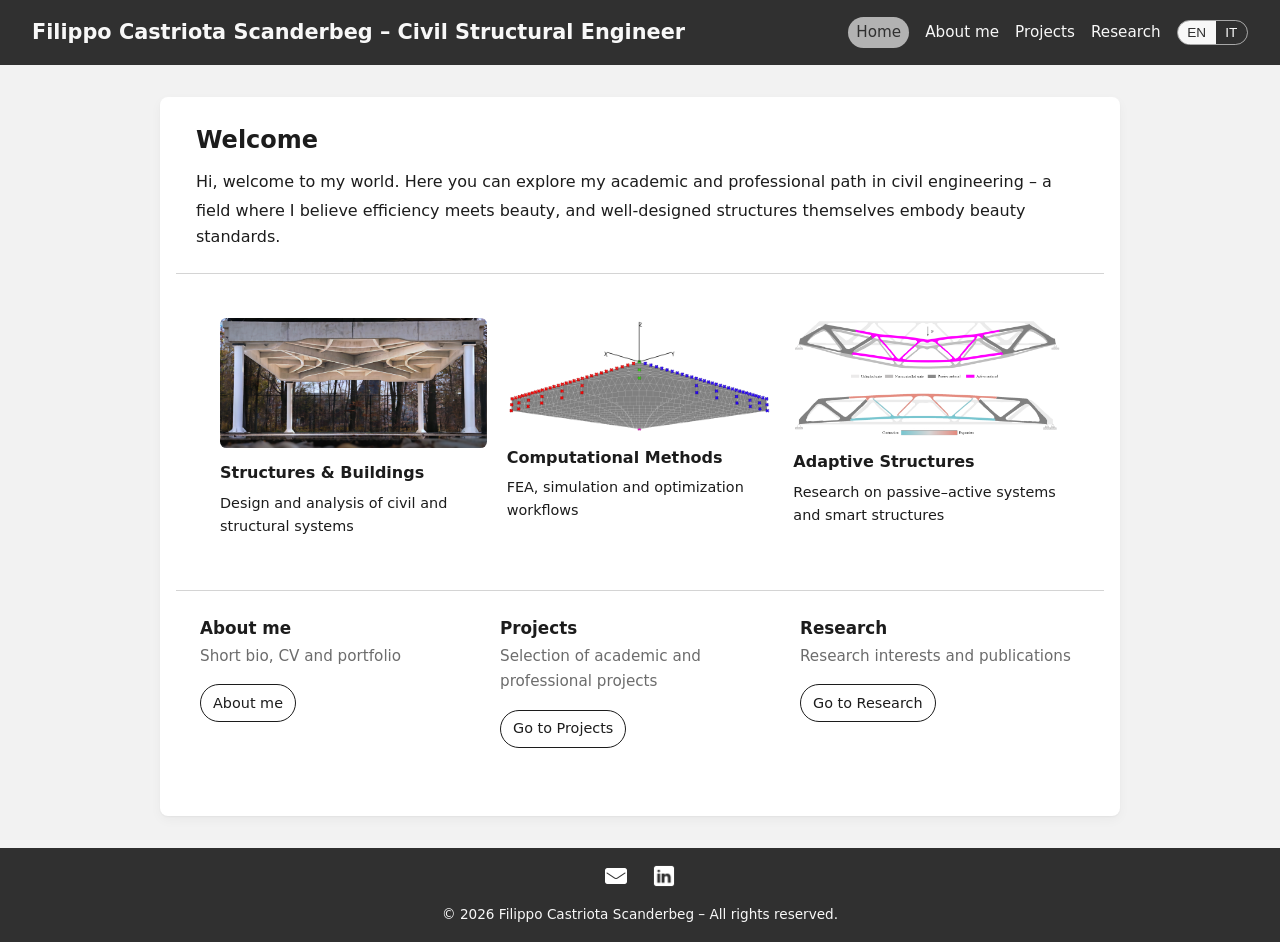
<file: index.html>
<!DOCTYPE html>
<html lang="en">
<head>
  <script>
    (function() {
      try {
        var saved = window.localStorage.getItem('siteLanguage');
        if (saved === 'it' || saved === 'en') {
          document.documentElement.lang = saved;
        }
      } catch (e) {
        // ignore
      }
    })();
  </script>
  <meta charset="UTF-8">
  <meta name="viewport" content="width=device-width, initial-scale=1">
  <title>Filippo Castriota Scanderbeg</title>
  <link rel="preconnect" href="https://fonts.googleapis.com">
  <link rel="preconnect" href="https://fonts.gstatic.com" crossorigin>
  <link rel="stylesheet" href="styles.css">
</head>
<body>
  <header>
    <h1>
      <span data-lang="en">Filippo Castriota Scanderbeg – Civil Structural Engineer</span>
      <span data-lang="it">Filippo Castriota Scanderbeg – Ingegnere Civile Strutturista</span>
    </h1>
    <nav>
      <a href="index.html" data-lang="en" class="active">Home</a>
      <a href="index.html" data-lang="it" class="active">Home</a>
      <a href="about.html" data-lang="en">About me</a>
      <a href="about.html" data-lang="it">Chi sono</a>
      <a href="projects.html" data-lang="en">Projects</a>
      <a href="projects.html" data-lang="it">Progetti</a>
      <a href="research.html" data-lang="en">Research</a>
      <a href="research.html" data-lang="it">Ricerca</a>

      <div class="lang-switcher">
        <button type="button" class="lang-btn" data-lang-switch="en">EN</button>
        <button type="button" class="lang-btn" data-lang-switch="it">IT</button>
      </div>
    </nav>
  </header>

  <main>
    <section>
      <h2 data-lang="en">Welcome<br></h2>
      <h2 data-lang="it">Benvenuto<br></h2>

      <p data-lang="en">
        Hi, welcome to my world. Here you can explore my academic and professional path in civil engineering – a field where I believe efficiency meets beauty, and well-designed structures themselves embody beauty standards.
      </p>
      <p data-lang="it">
        Benvenuto nel mio mondo. Qui puoi esplorare il mio percorso accademico e professionale nell’ingegneria civile – un ambito in cui, per me, l’efficienza incontra la bellezza e le strutture ben progettate incarnano loro stesse i canoni di bellezza.
      </p>
    </section>

    <section class="interests-strip">
      <article class="interest-card">
        <img src="assets/Constructions.png" alt="Buildings and structural engineering" class="interest-image">
        <h3 data-lang="en">Structures & Buildings</h3>
        <h3 data-lang="it">Strutture & Costruzioni</h3>
        <p data-lang="en">Design and analysis of civil and structural systems</p>
        <p data-lang="it">Progettazione e analisi di sistemi civili e strutturali</p>
      </article>

      <article class="interest-card">
        <img src="assets/FEM.png" alt="Computational models and simulations" class="interest-image">
        <h3 data-lang="en">Computational Methods</h3>
        <h3 data-lang="it">Metodi Computazionali</h3>
        <p data-lang="en">FEA, simulation and optimization workflows</p>
        <p data-lang="it">FEA, simulazione e processi di ottimizzazione</p>
      </article>

      <article class="interest-card">
        <img src="assets/Adaptivity.png" alt="Adaptive structural systems illustration" class="interest-image">
        <h3 data-lang="en">Adaptive Structures</h3>
        <h3 data-lang="it">Strutture Adattive</h3>
        <p data-lang="en">Research on passive–active systems and smart structures</p>
        <p data-lang="it">Ricerca su sistemi passivo–attivi e strutture intelligenti</p>
      </article>
    </section>

    <section class="grid">
      <article class="card">
        <h3 data-lang="en">About me<br></h3>
        <h3 data-lang="it">Chi sono<br></h3>
        <p data-lang="en">Short bio, CV and portfolio<br></p>
        <p data-lang="it">Breve bio, CV e portfolio<br></p>
        <div class="card-actions">
          <a href="about.html" data-lang="en">About me</a>
          <a href="about.html" data-lang="it">Chi sono</a>
        </div>
      </article>

      <article class="card">
        <h3 data-lang="en">Projects<br></h3>
        <h3 data-lang="it">Progetti<br></h3>
        <p data-lang="en">Selection of academic and professional projects<br></p>
        <p data-lang="it">Selezione di progetti accademici e professionali<br></p>
        <div class="card-actions">
          <a href="projects.html" data-lang="en">Go to Projects</a>
          <a href="projects.html" data-lang="it">Vai ai Progetti</a>
        </div>
      </article>

      <article class="card">
        <h3 data-lang="en">Research<br></h3>
        <h3 data-lang="it">Ricerca<br></h3>
        <p data-lang="en">Research interests and publications<br></p>
        <p data-lang="it">Interessi di ricerca e pubblicazioni<br></p>
        <div class="card-actions">
          <a href="research.html" data-lang="en">Go to Research</a>
          <a href="research.html" data-lang="it">Vai alla Ricerca</a>
        </div>
      </article>

    </section>
  </main>

<footer class="site-footer">
    <div class="footer-icons">
      <a href="mailto:filippo.castriotascanderbeg@gmail.com" aria-label="Email">
        <img src="assets/icons8-email-48.png" alt="Email">
      </a>
      <a href="https://www.linkedin.com/in/filippo-castriota-scanderbeg-896a7925b" target="_blank" rel="noopener noreferrer" aria-label="LinkedIn">
        <img src="assets/icons8-linkedin-50.png" alt="LinkedIn">
      </a>
    </div>
    © <span id="year"></span> Filippo Castriota Scanderbeg – All rights reserved.
</footer>

  <script>document.getElementById('year').textContent = new Date().getFullYear();</script>
  <script src="lang.js"></script>
</body>
</html>
</file>
<file: styles.css>
[data-lang] { display: none; }
html[lang="en"] [data-lang="en"], html[lang="it"] [data-lang="it"] { display: initial; }
:root {
  --bg:           #f2f2f2;
  --surface:      #ffffff;
  --surface-alt:  #e5e5e5;
  --text:         #1c1c1c;
  --muted:        #6c6c6c;
  --border:       #d4d4d4;
  --primary:      #1c1c1c;
  --primary-light:#dcdcdc;
}

html, body {
  height: 100%;
}

body {
  min-height: 100vh;
  display: flex;
  flex-direction: column;
  font-family: 'Artifakt Element', system-ui, -apple-system, BlinkMacSystemFont, "Segoe UI", sans-serif;
  background: var(--bg);
  color: var(--text);
  line-height: 1.6;
}

main {
  flex: 1 0 auto;
}

footer.site-footer {
  flex-shrink: 0;
}

* {
  box-sizing: border-box;
  margin: 0;
  padding: 0;
}

header {
  background: #303030;
  color: #f8f8f8;
  padding: 1rem 2rem;
  display: flex;
  flex-wrap: wrap;
  align-items: center;
  justify-content: space-between;
  gap: 0.75rem;
}

header h1 {
  font-size: 1.3rem;
}

nav {
  display: flex;
  align-items: center;
  gap: 1rem;
  flex-wrap: wrap;
}

nav a {
  color: #f8f8f8;
  text-decoration: none;
  font-size: 0.95rem;
}

nav a:hover {
  text-decoration: none;
}

nav a.active {
  background: rgba(248, 248, 248, 0.65);
  color: #303030;
  border-radius: 999px;
  padding: 0.2rem 0.5rem;
}

.lang-switcher {
  display: inline-flex;
  border-radius: 999px;
  border: 1px solid rgba(248, 248, 248, 0.6);
  overflow: hidden;
}

.lang-btn {
  background: transparent;
  border: none;
  color: #f8f8f8;
  font-size: 0.85rem;
  padding: 0.25rem 0.6rem;
  cursor: pointer;
}

.lang-btn.active-lang {
  background: #f8f8f8;
  color: #303030;
}

main {
  max-width: 960px;
  margin: 2rem auto;
  padding: 0 1rem 3rem;
  background: var(--surface);
  border-radius: 0.5rem;
  box-shadow:
    0 1px 2px rgba(0,0,0,0.04),
    0 4px 12px rgba(0,0,0,0.04);
}

.hero h2 { margin-bottom: 0.75rem; }
.hero p { margin-bottom: 0.5rem; }

/* Fascia interessi homepage: 3 immagini orizzontali */
.interests-strip {
  margin: 1.5rem 1.25rem 2rem;
  padding: 1.25rem 1.5rem;
  background: transparent;
  border: none;

  display: grid;
  grid-template-columns: repeat(3, minmax(0, 1fr));
  gap: 1.25rem;
}

.interest-card {
  display: flex;
  flex-direction: column;
  align-items: flex-start;
  background: transparent;
  border: none;
}

.interest-image {
  width: 100%;
  border-radius: 0.4rem;
  margin-bottom: 0.75rem;
  display: block;
  object-fit: cover;
}

.interest-card h3 {
  margin-bottom: 0.35rem;
  font-size: 1rem;
}

.interest-card p {
  font-size: 0.9rem;
  color: #1c1c1c;
}

.grid {
  display: grid;
  grid-template-columns: repeat(auto-fit, minmax(220px, 1fr));
  gap: 1.25rem;
  padding: 1.5em 1.5rem 1.25rem;

  border-top: 1px solid var(--border);
}

.card,
.project-card {
  background: #ffffff;
  border: none;
}

.card h3 { margin-bottom: 0.5rem; font-size: 1.05rem; }

.card p { font-size: 0.95rem; color: var(--muted); margin-bottom: 0.75rem; flex-grow: 1; }

.card-actions,
.contact-links {
  display: flex;
  flex-wrap: wrap;
  align-items: center;
  gap: 0.75rem;
  margin-top: 1rem;
}

.card a,
.contact-links a {
  display: inline-flex;
  align-items: center;
  justify-content: center;
  padding: 0.4rem 0.75rem;
  border-radius: 999px;
  border: 1px solid var(--primary);
  color: var(--primary);
  text-decoration: none;
  font-size: 0.9rem;
}

.contact-links { margin-top: 1rem; display: flex; justify-content: center; align-items: center; gap: 1rem; flex-wrap: wrap; }

.card a:hover,
.contact-links a:hover { background: var(--primary-light); }

.contact-address { font-size: 0.95rem; color: var(--muted); white-space: nowrap; }

a { color: #ffffff;
    text-decoration: none;
}
a:hover { text-decoration: none; }

/* Bottoni download CV/Portfolio (about & projects) */
.downloads {
  margin-top: 1rem;
  display: flex;
  flex-wrap: wrap;
  gap: 0.75rem;
}

.downloads a {
  display: inline-flex;
  align-items: center;
  justify-content: center;
  padding: 0.4rem 0.75rem;
  border-radius: 999px;
  border: 1px solid var(--primary);
  color: var(--primary);
  text-decoration: none;
  font-size: 0.9rem;
}

.downloads a:hover {
  background: var(--primary-light);
}

/* Footer styles */
footer.site-footer, footer {
  background: #303030;
  color: #f8f8f8;
  text-align: center;
  padding: 1rem;
  font-size: 0.85rem;
}

.footer-icons {
  display: flex;
  justify-content: center;
  align-items: center;
  gap: 1.5rem;
  margin-bottom: 1rem;
}

.footer-icons img { width: 24px; height: 24px; object-fit: contain; filter: grayscale(1) invert(1); }
.footer-icons a { display: inline-flex; align-items: center; justify-content: center; }

/* Profile page specific */
.profile-img { max-width: 200px; height: auto; border-radius: 0.5rem; margin-bottom: 1rem; display: block; }
.profile-grid { display: flex; align-items: flex-start; gap: 1.5rem; flex-wrap: wrap; }
.profile-text { flex: 1; min-width: 220px; }
.bio-block { margin-top: 0.25rem; margin-bottom: 1rem; }

/* Projects page specific */
.projects-list { display: grid; grid-template-columns: repeat(auto-fit, minmax(260px, 1fr)); gap: 1.5rem; margin-top: 1rem; align-items: start; }

/* Contenitore card progetto */
.project-card {
  border-radius: 0.5rem;
  border: 1px solid var(--border);
  overflow: hidden;
  background: #ffffff;
}

/* TESTATA: immagine di sfondo + titolo sopra */
.project-toggle {
  position: relative;
  display: flex;
  align-items: flex-end;
  gap: 1rem;
  width: 100%;
  height: 160px;
  padding: 1.25rem 1.25rem;
  background-size: cover;
  background-position: center;
  background-repeat: no-repeat;
  border: none;
  cursor: pointer;
  text-align: left;
  color: #f8f8f8;
}

/* overlay scuro sulla foto */
.project-toggle::before {
  content: "";
  position: absolute;
  inset: 0;
  background: linear-gradient(
    to top,
    rgba(0, 0, 0, 0.55),
    rgba(0, 0, 0, 0.15)
  );
}

.project-toggle > * {
  position: relative;
  z-index: 1;
}

.project-toggle:focus-visible {
  outline: 2px solid var(--primary);
  outline-offset: 2px;
}

.project-heading {
  flex: 1;
  display: flex;
  flex-direction: column;
  justify-content: flex-end;
}

.project-heading h3 {
  margin: 0;
  font-size: 1.05rem;
  color: #f8f8f8;
}

.project-toggle-indicator {
  margin-left: auto;
  font-size: 1.2rem;
  color: #f8f8f8;
  transition: transform 0.2s ease;
}

/* CORPO: descrizione, con sfondo bianco */
.project-details {
  max-height: 0;
  overflow: hidden;
  background: #ffffff;
  padding: 0;
  opacity: 0;
  transition: max-height 0.25s ease,
              padding 0.25s ease,
              opacity 0.25s ease;
}

.project-details p {
  font-size: 0.95rem;
  color: var(--muted);
  margin: 0.5rem 0 1rem;
}

/* Stato aperto: parte bassa visibile */
.project-card.is-open .project-details {
  max-height: 400px;
  padding: 0.75rem 1.25rem;
  opacity: 1;
}

.project-card.is-open .project-toggle-indicator {
  transform: rotate(45deg); /* + diventa x */
}

.project-actions {
  display: flex;
  flex-wrap: wrap;
  align-items: center;
  gap: 0.75rem;
  margin-top: 1rem;
}

.project-actions a {
  display: inline-flex;
  align-items: center;
  justify-content: center;
  padding: 0.4rem 0.75rem;
  border-radius: 999px;
  border: 1px solid var(--primary);
  color: var(--primary);
  text-decoration: none;
  font-size: 0.9rem;
}

.project-actions a:hover {
  background: var(--primary-light);
}

/* Research page specifics */
section { padding: 1.5rem 1.25rem; border-bottom: 1px solid var(--border); }
section:last-of-type { border-bottom: none; }
.h2 { font-size: 1.2rem; margin-bottom: 0.75rem; border-left: 3px solid #000; padding-left: 0.5rem; }

@media (max-width: 640px) {
  header { padding: 0.75rem 1rem; }
  header h1 { font-size: 1.05rem; }
  nav { gap: 0.5rem; }
  nav a { font-size: 0.85rem; }
  main { margin: 1.5rem 0.5rem 2rem; padding: 0.5rem 0.3rem 2rem; }
  .hero, .grid, .interests-strip { margin-left: 0.5rem; margin-right: 0.5rem; padding-left: 0; padding-right: 0; }
  .interests-strip { grid-template-columns: 1fr; margin: 1rem 0.5rem 1.75rem; padding: 1rem 0.75rem; }
  section { margin: 0.5rem 0.5rem; padding: 1rem 0.75rem; }
}
</file>
